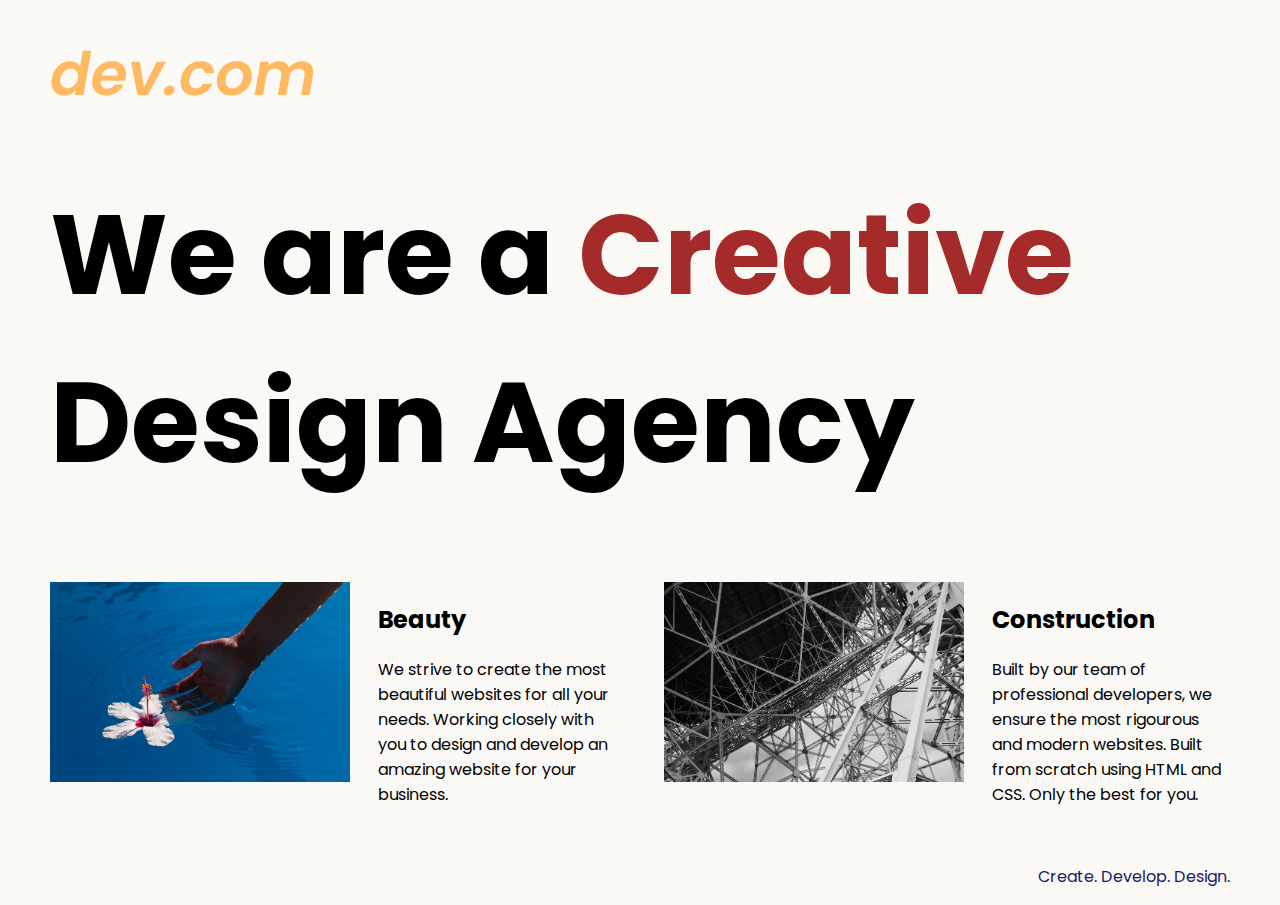
<file: index.html>
<!DOCTYPE html>
<html lang="en">

<head>
  <meta charset="UTF-8">
  <meta name="viewport" content="width=device-width, initial-scale=1.0">
  <title>Agency</title>
  <link rel="stylesheet" href="./style.css">
  <link rel="preconnect" href="https://fonts.googleapis.com">
  <link rel="preconnect" href="https://fonts.gstatic.com" crossorigin>
  <link href="https://fonts.googleapis.com/css2?family=Poppins:wght@400;700&display=swap" rel="stylesheet">
</head>

<body>
  <div class="main">
    <img class="logo" src="./assets/images/logo.png" alt="logo">
    <h1>We are a <span>Creative</span> Design Agency</h1>
    <div class="left card">
    <img class="tile-image" src="./assets/images/beautiful.jpg" alt="hand and flower in water">
    <h2 class="card-title">Beauty</h2>
      <p class="card-text">
        We strive to create the most beautiful websites for all your needs. Working closely with you
        to
        design and
        develop an amazing website for your business.
      </p>
    </div>   
    <div class="right card">
      <img class="tile-image" src="./assets/images/construction.jpg" alt="metal structure">
      <h2 class="card-title">Construction</h2>
        <p class="card-text">
        Built by our team of professional developers, we ensure the most
        rigourous and modern websites. Built from
        scratch using HTML and CSS. Only the best for you.
        </p>
    </div>
  </div>
  <footer>
    <p>Create. Develop. Design.</p>
  </footer>
</body>
</html>
</file>
<file: style.css>
body {
  font-family: "Poppins", sans-serif;
  margin: 50px 50px 0 50px;
  background-color: #faf9f6;
  display: flex;
  flex-direction: column;
  min-height: 95vh;
}

.main {
  flex: 1;
}
span{
  color: brown;
}

@media(max-width:737px){
  .logo{
    display: block;
  }
  .card{
    height:48%;
    /* background-color:bisque; */
    flex:1;
    
  }

   h1 {
    font-size: 5rem;
    display:block;
    flex: 2;
   
  }

  footer {
    text-align: right;
    color: midnightblue;
    clear:both
  }

  .tile-image{
    width:100% ;
    height: 300px;
    object-fit: cover;
  
  }
  .left{
   display:block;
    
  }
  .right{
    display:block;
   
  }
}

@media(min-width:738px){

  
  .logo{
    display: block;
  }
  .card{
    width:48%;
    /* background-color:bisque; */
    flex:0.5;
    
  }

   h1 {
    font-size: 7rem;
    display:block;
    flex: 2;
   
  }

  footer {
    text-align: right;
    color: midnightblue;
    clear:both
  }

  .tile-image{
    width:300px;
    float:left;
    margin-right: 5%;
   
   top:25%;
  }
  .left{
    float:left;
    
  }
  .right{
    
    float:right;
  }

  .card-Title{
    
     float: right;
  }

  .card_Text{
    float:right;
  }
 
  
}
</file>
